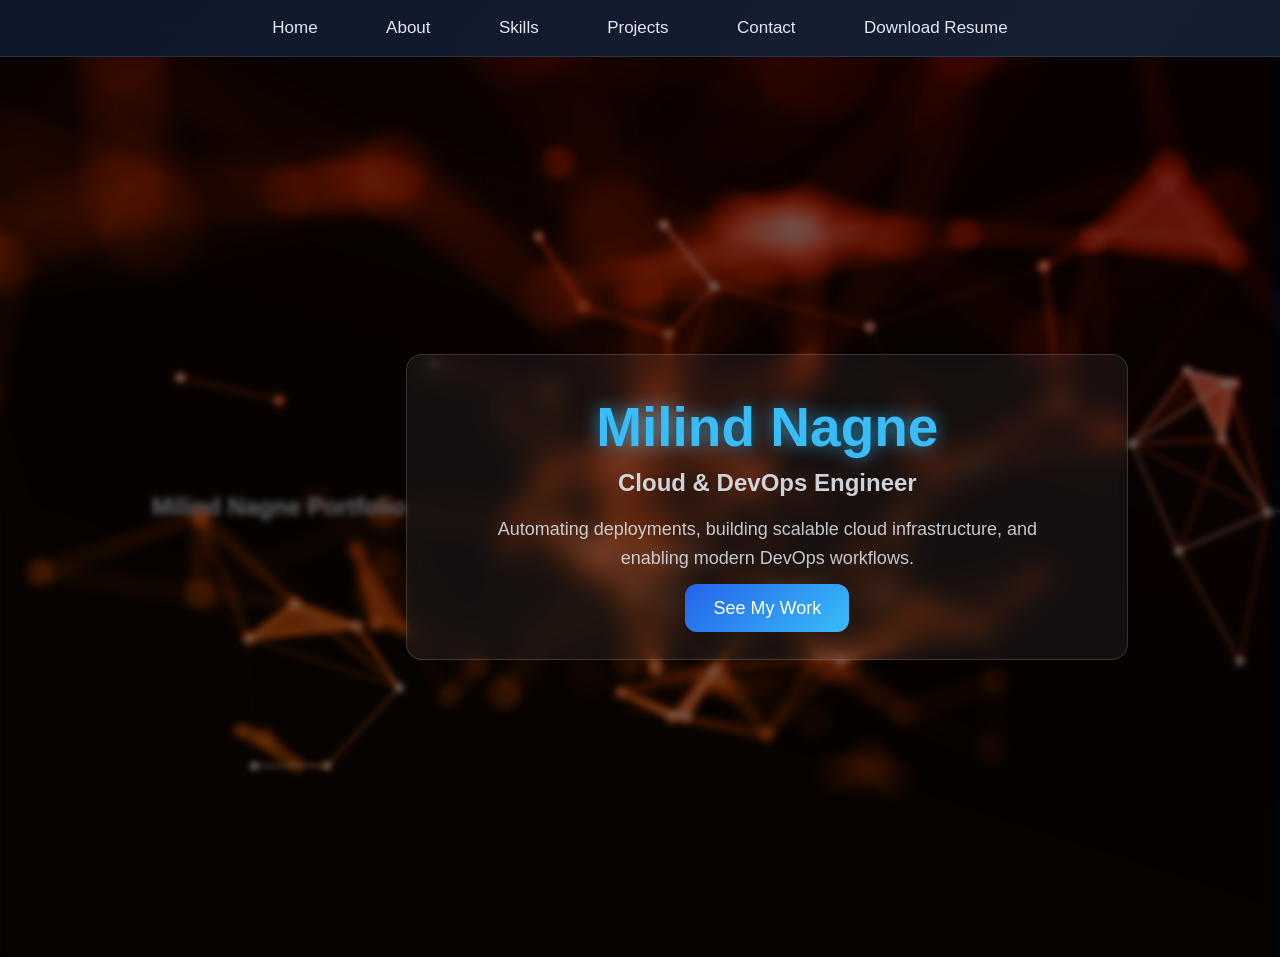
<file: index.html>
<!DOCTYPE html>
<html lang="en">
<head>
    <meta charset="UTF-8">
    <title>Milind Nagne | Cloud & DevOps Portfolio</title>
    <link rel="stylesheet" href="style.css">
</head>
<body>

<nav>
    <a href="index.html">Home</a>
    <a href="about.html">About</a>
    <a href="skills.html">Skills</a>
    <a href="projects.html">Projects</a>
    <a href="contact.html">Contact</a>
    <a href="resume.pdf" download>Download Resume</a>
</nav>

<header class="hero">
    
    <!-- Portfolio Title Added -->
    <h2 class="portfolio-title">Milind Nagne Portfolio</h2>

    <div class="hero-content">
        <h1 class="hero-title">Milind Nagne</h1>
        <h2 class="hero-subtitle">Cloud & DevOps Engineer</h2>
        <p class="hero-text">
            Automating deployments, building scalable cloud infrastructure, and enabling modern DevOps workflows.
        </p>
        <a href="projects.html" class="hero-btn">See My Work</a>
    </div>
        
</header>

</body>
</html>
</file>
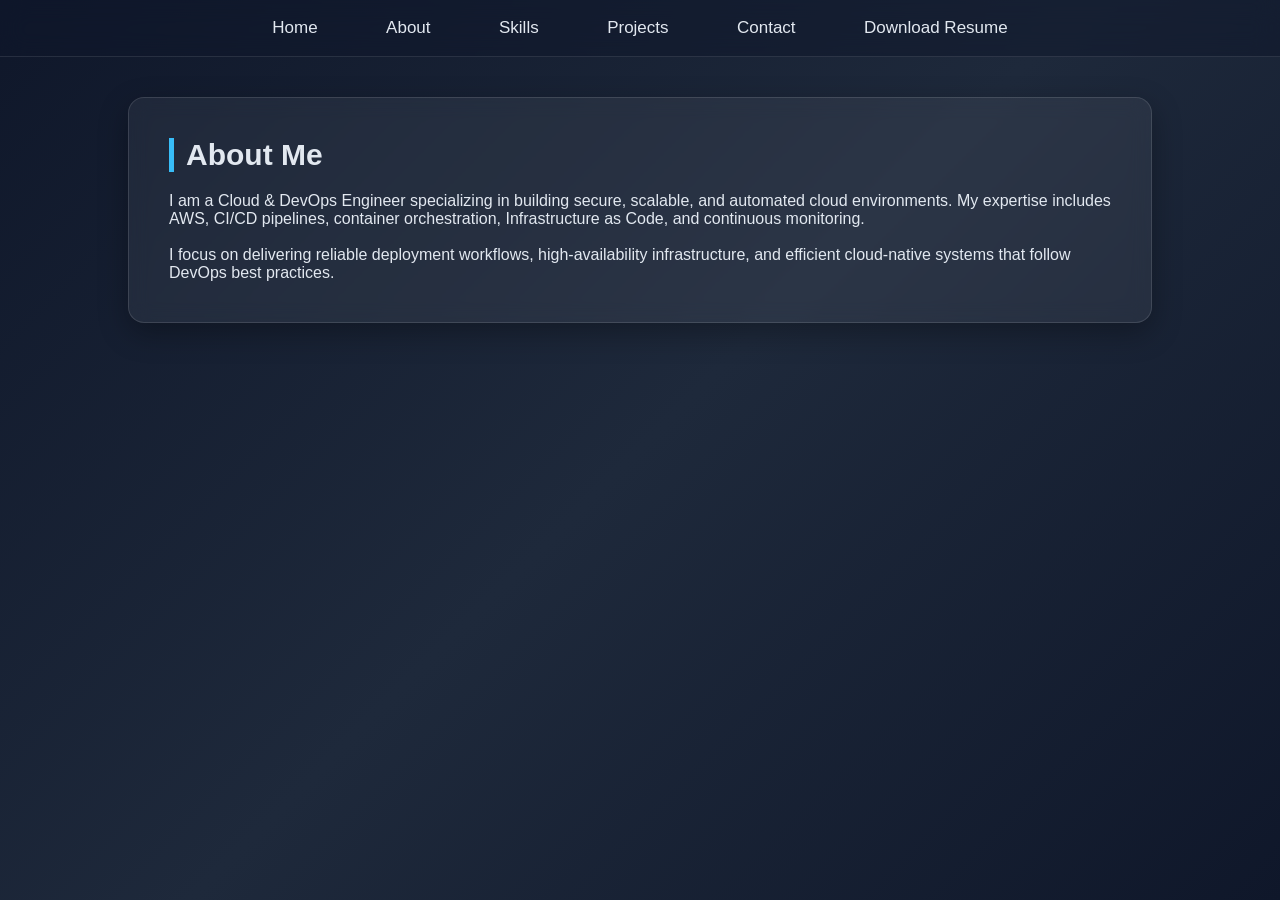
<file: about.html>
<!DOCTYPE html>
<html lang="en">
<head>
    <meta charset="UTF-8">
    <title>About | Milind Nagne</title>
    <link rel="stylesheet" href="style.css">
</head>
<body>

<nav>
    <a href="index.html">Home</a>
    <a href="about.html">About</a>
    <a href="skills.html">Skills</a>
    <a href="projects.html">Projects</a>
    <a href="contact.html">Contact</a>
    <a href="resume.pdf" download>Download Resume</a>
</nav>

<section>
    <h2>About Me</h2>
    <p>
        I am a Cloud & DevOps Engineer specializing in building secure, scalable, and automated cloud environments.
        My expertise includes AWS, CI/CD pipelines, container orchestration, Infrastructure as Code, and 
        continuous monitoring.
        <br><br>
        I focus on delivering reliable deployment workflows, high-availability infrastructure, and efficient 
        cloud-native systems that follow DevOps best practices.
    </p>
</section>

</body>
</html>
</file>
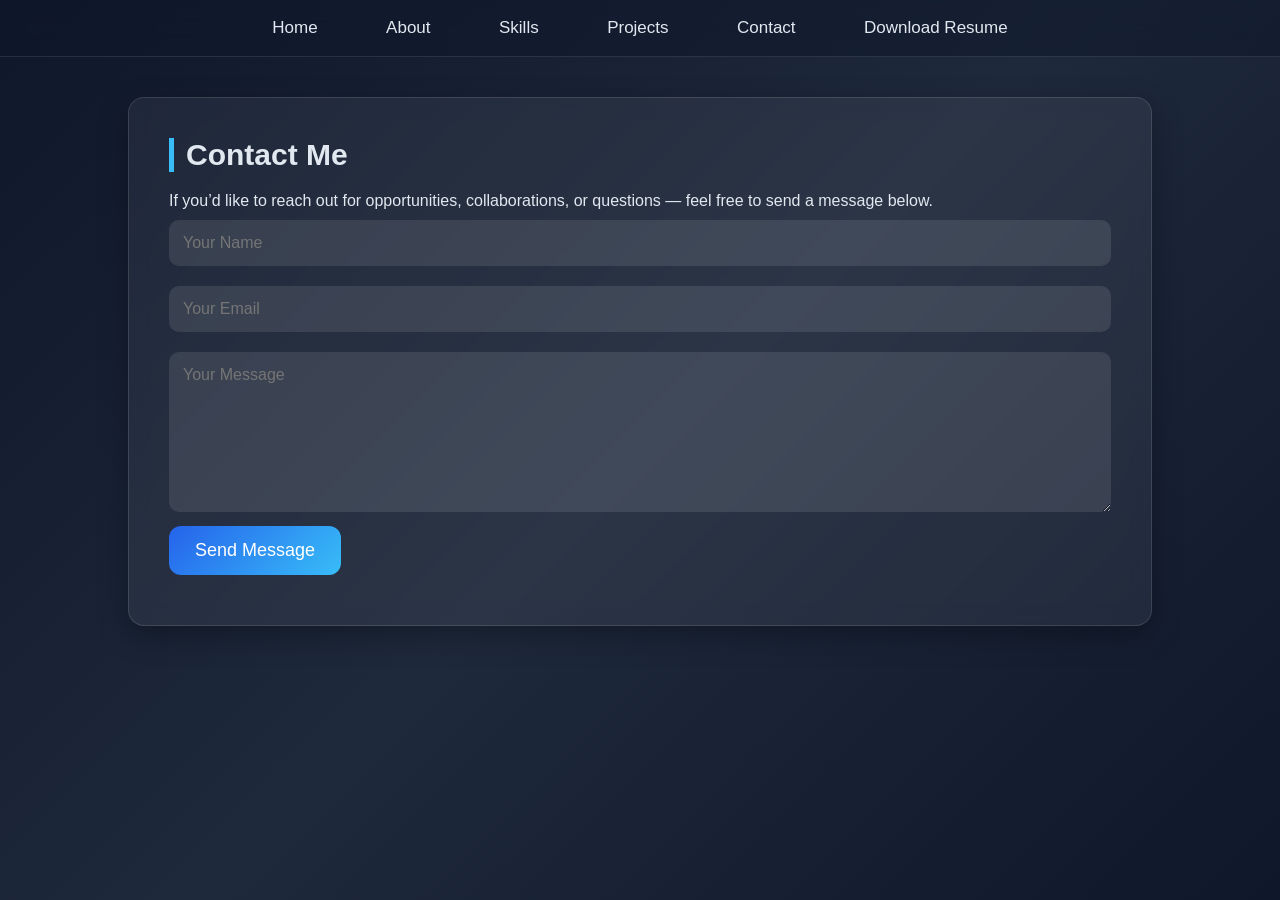
<file: contact.html>
<!DOCTYPE html>
<html lang="en">
<head>
    <meta charset="UTF-8">
    <title>Contact | Milind Nagne</title>
    <link rel="stylesheet" href="style.css">
</head>
<body>

<nav>
    <a href="index.html">Home</a>
    <a href="about.html">About</a>
    <a href="skills.html">Skills</a>
    <a href="projects.html">Projects</a>
    <a href="contact.html">Contact</a>
    <a href="resume.pdf" download>Download Resume</a>
</nav>

<section>
    <h2>Contact Me</h2>
    <p>If you’d like to reach out for opportunities, collaborations, or questions — feel free to send a message below.</p>

    <form id="contactForm">
        <input type="text" id="name" placeholder="Your Name" required>
        <input type="email" id="email" placeholder="Your Email" required>
        <textarea id="message" placeholder="Your Message" required></textarea>
        <button type="submit">Send Message</button>
        <p id="status"></p>
    </form>
</section>

<script src="script.js"></script>
</body>
</html>
</file>
<file: style.css>
/* ------------------------------------------------------------
   GLOBAL STYLING
------------------------------------------------------------ */

* {
    margin: 0;
    padding: 0;
    box-sizing: border-box;
    font-family: "Inter", Arial, sans-serif;
}

body {
    background: linear-gradient(135deg, #0f172a, #1e293b, #0f172a);
    color: #e2e8f0;
    min-height: 100vh;
    overflow-x: hidden;
}

html {
    scroll-behavior: smooth;
}

/* ------------------------------------------------------------
   NAVBAR
------------------------------------------------------------ */

nav {
    background: rgba(15, 23, 42, 0.5);
    backdrop-filter: blur(12px);
    padding: 18px;
    text-align: center;
    border-bottom: 1px solid rgba(255,255,255,0.1);
    position: sticky;
    top: 0;
    z-index: 1000;
}

nav a {
    color: #e2e8f0;
    margin: 0 18px;
    text-decoration: none;
    font-size: 17px;
    font-weight: 500;
    padding: 8px 14px;
    border-radius: 6px;
    transition: 0.3s ease;
}

nav a:hover {
    background: rgba(255,255,255,0.1);
    color: #38bdf8;
}

/* ------------------------------------------------------------
   HERO SECTION (INDEX PAGE)
------------------------------------------------------------ */

.hero {
    height: 100vh;
    width: 100%;
    background-image: url('12.jpg');
    background-size: cover;
    background-position: center;
    display: flex;
    align-items: center;
    justify-content: center;
    position: relative;
}

.hero::before {
    content: "";
    position: absolute;
    top: 0; left: 0;
    width: 100%; height: 100%;
    background: rgba(0,0,0,0.55);
    backdrop-filter: blur(3px);
}

.hero-content {
    position: relative;
    text-align: center;
    padding: 40px 60px;
    background: rgba(255,255,255,0.06);
    border-radius: 16px;
    backdrop-filter: blur(12px);
    border: 1px solid rgba(255,255,255,0.15);
    animation: fadeIn 1s ease;
}

.hero-title {
    font-size: 55px;
    font-weight: 800;
    color: #38bdf8;
    text-shadow: 0 0 18px rgba(56,189,248,0.7);
    margin-bottom: 10px;
}

.hero-subtitle {
    font-size: 24px;
    margin-bottom: 18px;
    opacity: 0.9;
}

.hero-text {
    font-size: 18px;
    max-width: 600px;
    margin: 0 auto 25px auto;
    opacity: 0.85;
    line-height: 1.6;
}

.hero-btn {
    background: linear-gradient(135deg, #2563eb, #38bdf8);
    padding: 14px 28px;
    color: white;
    text-decoration: none;
    font-size: 18px;
    border-radius: 12px;
    transition: 0.3s ease;
}

.hero-btn:hover {
    box-shadow: 0 0 20px #38bdf8;
    transform: scale(1.07);
}

/* ------------------------------------------------------------
   INNER PAGES SECTIONS
------------------------------------------------------------ */

section {
    width: 80%;
    margin: 40px auto;
    padding: 40px;
    background: rgba(255, 255, 255, 0.06);
    backdrop-filter: blur(10px);
    border-radius: 16px;
    border: 1px solid rgba(255,255,255,0.12);
    box-shadow: 0 10px 30px rgba(0,0,0,0.3);
    animation: fadeInUp 0.7s ease forwards;
}

section h2 {
    margin-bottom: 20px;
    font-size: 30px;
    border-left: 5px solid #38bdf8;
    padding-left: 12px;
}

/* ------------------------------------------------------------
   LISTS (Skills, Projects)
------------------------------------------------------------ */

ul {
    list-style: none;
    line-height: 2.2;
    font-size: 18px;
}

ul li::before {
    content: "▹ ";
    color: #38bdf8;
    font-weight: bold;
    margin-right: 6px;
}

/* ------------------------------------------------------------
   CONTACT FORM
------------------------------------------------------------ */

form input,
form textarea {
    width: 100%;
    padding: 14px;
    margin: 10px 0;
    font-size: 16px;
    background: rgba(255,255,255,0.1);
    border: none;
    border-radius: 10px;
    color: #e2e8f0;
    outline: none;
    transition: 0.3s ease;
}

form input:focus,
form textarea:focus {
    background: rgba(255,255,255,0.15);
    border-left: 3px solid #38bdf8;
    padding-left: 20px;
}

textarea {
    height: 160px;
    resize: vertical;
}

button {
    background: linear-gradient(135deg, #2563eb, #38bdf8);
    padding: 14px 26px;
    border: none;
    color: white;
    font-size: 18px;
    border-radius: 12px;
    cursor: pointer;
    transition: 0.3s ease;
}

button:hover {
    box-shadow: 0 0 18px #38bdf8;
    transform: scale(1.04);
}

#status {
    margin-top: 10px;
    font-size: 16px;
    color: #38bdf8;
    font-weight: 500;
}

/* ------------------------------------------------------------
   ANIMATIONS
------------------------------------------------------------ */

@keyframes fadeIn {
    from { opacity: 0; transform: translateY(20px); }
    to { opacity: 1; transform: translateY(0); }
}

@keyframes fadeInUp {
    from { opacity: 0; transform: translateY(30px); }
    to { opacity: 1; transform: translateY(0); }
}

/* ------------------------------------------------------------
   RESPONSIVE DESIGN
------------------------------------------------------------ */

@media (max-width: 768px) {

    nav a {
        margin: 0 10px;
        font-size: 15px;
    }

    .hero-content {
        padding: 25px 30px;
        width: 90%;
    }

    .hero-title {
        font-size: 40px;
    }

    .hero-subtitle {
        font-size: 20px;
    }

    section {
        width: 90%;
        padding: 30px;
    }
}
</file>
